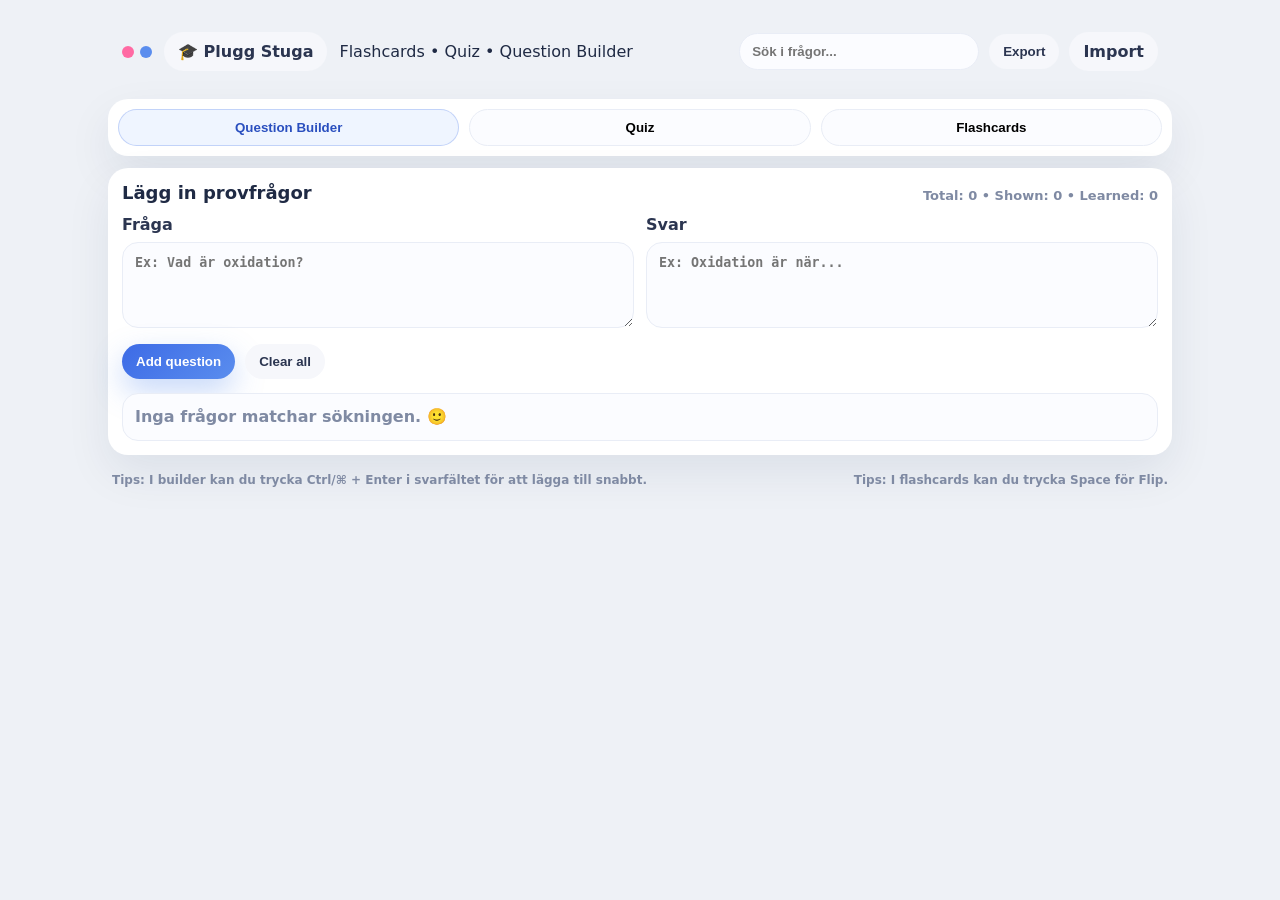
<file: flashcards.html>
<!DOCTYPE html>
<html lang="sv">
<head>
  <meta charset="UTF-8" />
  <meta name="viewport" content="width=device-width, initial-scale=1.0" />
  <title>Study Tools — Flashcards & Quiz</title>
  <link rel="stylesheet" href="flashcards.css" />
</head>
<body>
  <div class="app">
    <div class="mobile-overlay" id="mobileOverlay"></div>
    <header class="topbar">
<div class="brand">
  <div class="logo">
    <span class="dot dot-pink"></span>
    <span class="dot dot-blue"></span>
  </div>

  <a href="index.html" class="btn btn-ghost">
    🎓 Plugg Stuga
  </a>

  <div class="sub">Flashcards • Quiz • Question Builder</div>
</div>

      <div class="right-actions">
        <input id="globalSearch" class="search" type="text" placeholder="Sök i frågor..." />
        <button class="btn btn-ghost" id="exportBtn" title="Exportera till JSON">Export</button>
        <label class="btn btn-ghost file-btn" title="Importera JSON">
          Import
          <input id="importFile" type="file" accept="application/json" hidden />
        </label>
      </div>
    </header>

    <main class="main">
      <section class="tabs card">
        <button class="tab active" data-view="builderView">Question Builder</button>
        <button class="tab" data-view="quizView">Quiz</button>
        <button class="tab" data-view="flashView">Flashcards</button>
      </section>

      <!-- BUILDER -->
      <section id="builderView" class="card content">
        <div class="section-head">
          <h2>Lägg in provfrågor</h2>
          <div class="meta" id="builderMeta">—</div>
        </div>

        <div class="grid2">
          <div>
            <label class="label">Fråga</label>
            <textarea id="qInput" class="textarea" rows="4" placeholder="Ex: Vad är oxidation?"></textarea>
          </div>
          <div>
            <label class="label">Svar</label>
            <textarea id="aInput" class="textarea" rows="4" placeholder="Ex: Oxidation är när..."></textarea>
          </div>
        </div>

        <div class="actions">
          <button class="btn btn-primary" id="addQA">Add question</button>
          <button class="btn btn-ghost" id="clearAllQA">Clear all</button>
        </div>

        <div class="list" id="qaList"></div>
      </section>

      <!-- QUIZ -->
      <section id="quizView" class="card content" style="display:none;">
        <div class="section-head">
          <h2>Quiz</h2>
          <div class="meta" id="quizMeta">—</div>
        </div>

        <div class="actions">
          <button class="btn btn-ghost" id="startQuiz">Start quiz</button>
          <button class="btn btn-primary" id="submitQuiz">Submit</button>
        </div>

        <div id="quizWrap" class="quizWrap"></div>
        <div id="quizResult" class="result" style="display:none;"></div>
      </section>

      <!-- FLASHCARDS -->
      <section id="flashView" class="card content" style="display:none;">
        <div class="section-head">
          <h2>Flashcards</h2>
          <div class="meta" id="flashMeta">—</div>
        </div>

        <div class="flash-controls">
          <button class="btn btn-ghost" id="prevCard">← Prev</button>
          <button class="btn btn-ghost" id="flipCard">Flip</button>
          <button class="btn btn-ghost" id="nextCard">Next →</button>

          <div class="spacer"></div>

          <button class="btn btn-ghost" id="shuffleCards">Shuffle</button>
          <label class="check">
            <input id="onlyUnlearned" type="checkbox" />
            Only unlearned
          </label>
        </div>

        <div class="flashcard" id="flashCard" tabindex="0">
          <div class="badge" id="cardSide">Question</div>
          <div class="title" id="flashTitle">—</div>
          <div class="body" id="flashBody">Lägg in frågor i Question Builder först 🙂</div>
        </div>

        <div class="flash-actions">
          <button class="btn btn-primary" id="markLearned">Mark learned ✓</button>
          <button class="btn btn-ghost" id="markUnlearned">Mark unlearned</button>
        </div>
      </section>

      <footer class="footer">
        <div class="hint">Tips: I builder kan du trycka <b>Ctrl/⌘ + Enter</b> i svarfältet för att lägga till snabbt.</div>
        <div class="hint">Tips: I flashcards kan du trycka <b>Space</b> för Flip.</div>
      </footer>
    </main>
  </div>

  <script src="flashcards.js"></script>
</body>
</html>
</file>
<file: flashcards.css>
:root{
  --bg:#eef1f6;
  --panel:#ffffff;
  --text:#1f2a44;
  --muted:#7f8aa3;
  --line:#e9edf6;
  --shadow: 0 18px 45px rgba(18, 33, 73, .08);
  --radius: 20px;

  --blue:#5a8dee;
  --blue2:#3d6be6;
  --pink:#ff6aa3;
  --chip:#f6f7fb;
}

*{box-sizing:border-box}
body{
  margin:0;
  font-family: ui-sans-serif, system-ui, -apple-system, Segoe UI, Roboto, Arial, "Apple Color Emoji","Segoe UI Emoji";
  background: var(--bg);
  color: var(--text);
}

.app{
  max-width: 1100px;
  margin: 0 auto;
  padding: 18px;
}

.card{
  background: var(--panel);
  border-radius: var(--radius);
  box-shadow: var(--shadow);
}

.topbar{
  display:flex;
  align-items:center;
  justify-content:space-between;
  gap: 14px;
  margin-bottom: 14px;
  padding: 14px;
}

.brand{
  display:flex;
  align-items:center;
  gap: 12px;
}
.logo{display:flex; gap:6px; align-items:center}
.dot{width:12px;height:12px;border-radius:50%}
.dot-pink{background:var(--pink)}
.dot-blue{background:var(--blue)}
.brand-text .name{font-weight:900}
.brand-text .sub{font-weight:800;color:var(--muted);font-size:13px;margin-top:2px}

.right-actions{
  display:flex;
  gap: 10px;
  align-items:center;
}
.search{
  border:1px solid var(--line);
  background:#fbfcff;
  border-radius: 999px;
  padding: 10px 12px;
  outline:none;
  font-weight:800;
  min-width: 240px;
}

.btn{
  border:0;
  cursor:pointer;
  border-radius: 999px;
  padding: 10px 14px;
  font-weight: 900;
}
.btn-primary{
  background: linear-gradient(135deg, var(--blue2), var(--blue));
  color: white;
  box-shadow: 0 12px 30px rgba(90,141,238,.35);
}
.btn-ghost{
  background: var(--chip);
  color: #2b3550;
}
.btn:hover{ filter: brightness(0.99); transform: translateY(-1px); }
.btn:active{ transform: translateY(0px); }

.file-btn{ position:relative; overflow:hidden; }

.main{ display:flex; flex-direction:column; gap: 12px; }

.tabs{
  display:flex;
  gap: 10px;
  padding: 10px;
}
.tab{
  flex:1;
  border:1px solid var(--line);
  background:#fbfcff;
  border-radius: 999px;
  padding: 10px 12px;
  font-weight: 900;
  cursor:pointer;
}
.tab.active{
  background: #eff5ff;
  border-color: rgba(61,107,230,.25);
  color: #2a4fbf;
}

.content{ padding: 14px; }

.section-head{
  display:flex;
  align-items:flex-end;
  justify-content:space-between;
  gap: 12px;
  margin-bottom: 12px;
}
.section-head h2{ margin:0; font-size: 18px; }
.meta{ color: var(--muted); font-weight: 900; font-size: 13px; }

.grid2{
  display:grid;
  grid-template-columns: 1fr 1fr;
  gap: 12px;
}

.label{ display:block; font-weight:900; margin-bottom:8px; color:#2b3550; }

.textarea{
  width:100%;
  border:1px solid var(--line);
  border-radius:16px;
  padding:12px;
  outline:none;
  resize: vertical;
  font-weight:800;
  color:#2b3550;
  background:#fbfcff;
}

.actions{
  display:flex;
  gap: 10px;
  margin-top: 12px;
}

.list{
  margin-top: 14px;
  display:flex;
  flex-direction:column;
  gap: 10px;
}

.item{
  border:1px solid var(--line);
  background:#fbfcff;
  border-radius:16px;
  padding: 12px;
}

.item-top{
  display:flex;
  justify-content:space-between;
  gap: 10px;
  align-items:flex-start;
}

.q{
  font-weight: 900;
  margin-bottom: 6px;
}
.a{
  color: var(--muted);
  font-weight: 800;
  line-height: 1.35;
  white-space: pre-wrap;
}

.item-actions{ display:flex; gap: 8px; }

.small{
  padding: 8px 12px;
  font-size: 13px;
}

.quizWrap{ margin-top: 10px; display:flex; flex-direction:column; gap: 10px; }
.quizQ{
  border:1px solid var(--line);
  background:#fbfcff;
  border-radius:16px;
  padding: 12px;
}
.quizQ .qtitle{ font-weight:900; margin-bottom: 8px; }
.quizQ input{
  width:100%;
  border:1px solid var(--line);
  border-radius:12px;
  padding:10px;
  outline:none;
  font-weight:800;
}
.tip{ color: var(--muted); font-weight: 900; font-size: 12px; margin-top:8px; }

.result{
  margin-top: 12px;
  padding: 12px;
  border-radius: 16px;
  background: #eff5ff;
  border: 1px solid rgba(61,107,230,.2);
  font-weight: 900;
  color: #2a4fbf;
}

.flash-controls{
  display:flex;
  gap: 10px;
  align-items:center;
  flex-wrap:wrap;
}
.spacer{ flex:1; }

.check{
  display:flex;
  align-items:center;
  gap: 8px;
  font-weight: 900;
  color: #2b3550;
  background: #fbfcff;
  border: 1px solid var(--line);
  border-radius: 999px;
  padding: 8px 12px;
}

.flashcard{
  margin-top: 12px;
  border: 1px solid var(--line);
  border-radius: 22px;
  padding: 18px;
  background: linear-gradient(180deg, #ffffff, #fbfcff);
  min-height: 180px;
  display:flex;
  flex-direction:column;
  justify-content:center;
  outline:none;
  position:relative;
}
.flashcard:focus{ box-shadow: 0 0 0 4px rgba(61,107,230,.15); }

.badge{
  position:absolute;
  top: 14px;
  right: 14px;
  padding: 6px 10px;
  border-radius: 999px;
  background: #111827;
  color:#fff;
  font-weight: 900;
  font-size: 12px;
}
.flashcard .title{
  font-weight: 900;
  font-size: 16px;
  margin-bottom: 10px;
}
.flashcard .body{
  font-weight: 800;
  color: #657195;
  line-height: 1.45;
  white-space: pre-wrap;
}

.flash-actions{
  display:flex;
  gap: 10px;
  margin-top: 12px;
}

.footer{
  display:flex;
  justify-content:space-between;
  gap: 12px;
  color: var(--muted);
  font-weight: 800;
  font-size: 12px;
  padding: 6px 4px;
  flex-wrap: wrap;
}

@media (max-width: 820px){
  .grid2{ grid-template-columns: 1fr; }
  .search{ min-width: 160px; }
}

/* Gör "Study Tools" länken att se ut som vanlig text */
.brand .nav-item a.nav-item{
  color: inherit;
  text-decoration: none;
}

.brand .nav-item a.nav-item:hover{
  text-decoration: none;
}
.brand-link{
  display:flex;
  align-items:center;
  gap:8px;
  text-decoration:none;
  color:inherit;
  font-weight:700;
  font-size:20px;
}

.brand-link:hover{
  text-decoration:none;
}
.home-btn{
  display:inline-flex;
  align-items:center;
  gap:8px;

  padding:8px 14px;
  border-radius:12px;

  background:#ffffff;
  color:#1f2a44;
  font-weight:700;

  text-decoration:none;
  transition:all .15s ease;
}

.home-btn:hover{
  background:#ffffff;
  transform:translateY(-1px);
}
a{
  text-decoration: none;
}
</file>
